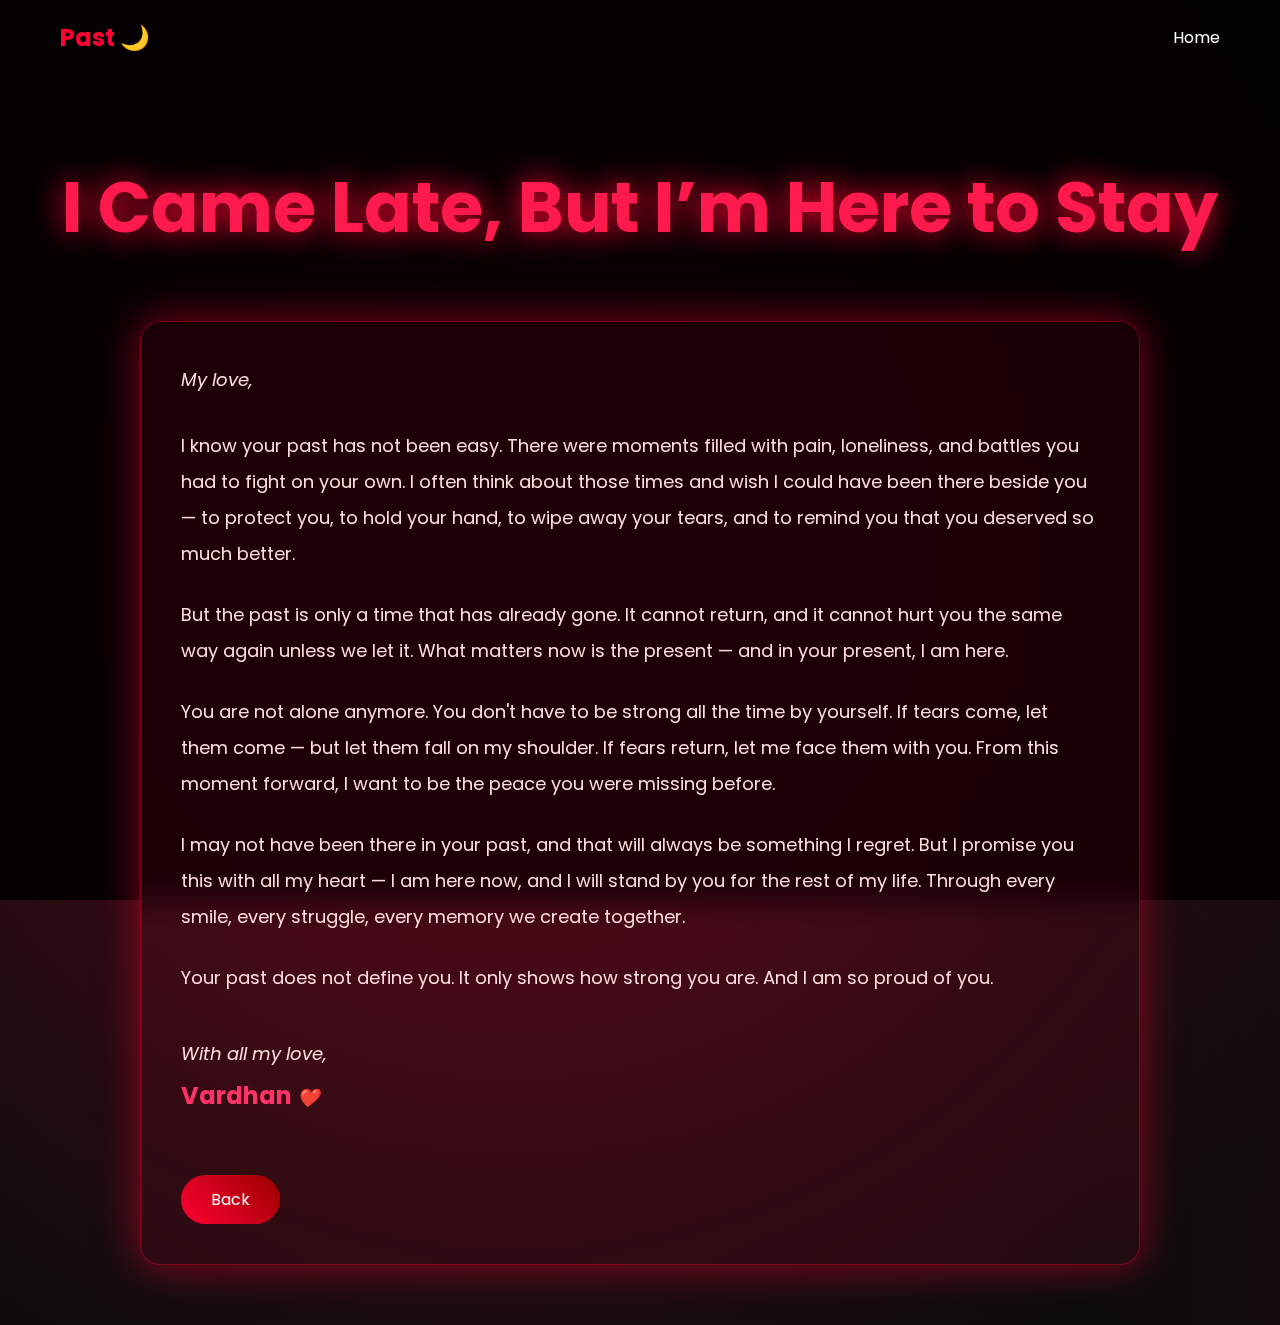
<file: past.html>
<!DOCTYPE html>
<html>
<head>
<title>Past</title>
<link rel="stylesheet" href="style.css">
</head>
<body>

<div class="overlay"></div>

<nav>
<h2>Past 🌙</h2>
<a href="index.html">Home</a>
</nav>

<h1 class="big-title">I Came Late, But I’m Here to Stay</h1>

<div class="container">
<div class="letter-content">
<p class="letter-greeting">My love,</p>

<p>
I know your past has not been easy. There were moments filled with pain, loneliness, and battles you had to fight on your own. I often think about those times and wish I could have been there beside you — to protect you, to hold your hand, to wipe away your tears, and to remind you that you deserved so much better.
</p>

<p>
But the past is only a time that has already gone. It cannot return, and it cannot hurt you the same way again unless we let it. What matters now is the present — and in your present, I am here.
</p>

<p>
You are not alone anymore. You don't have to be strong all the time by yourself. If tears come, let them come — but let them fall on my shoulder. If fears return, let me face them with you. From this moment forward, I want to be the peace you were missing before.
</p>

<p>
I may not have been there in your past, and that will always be something I regret. But I promise you this with all my heart — I am here now, and I will stand by you for the rest of my life. Through every smile, every struggle, every memory we create together.
</p>

<p>
Your past does not define you. It only shows how strong you are. And I am so proud of you.
</p>

<p class="letter-signature">
With all my love,<br>
<strong>Vardhan</strong> ❤️
</p>
</div>

<a href="index.html" class="btn">Back</a>
</div>

</body>
</html>
</file>
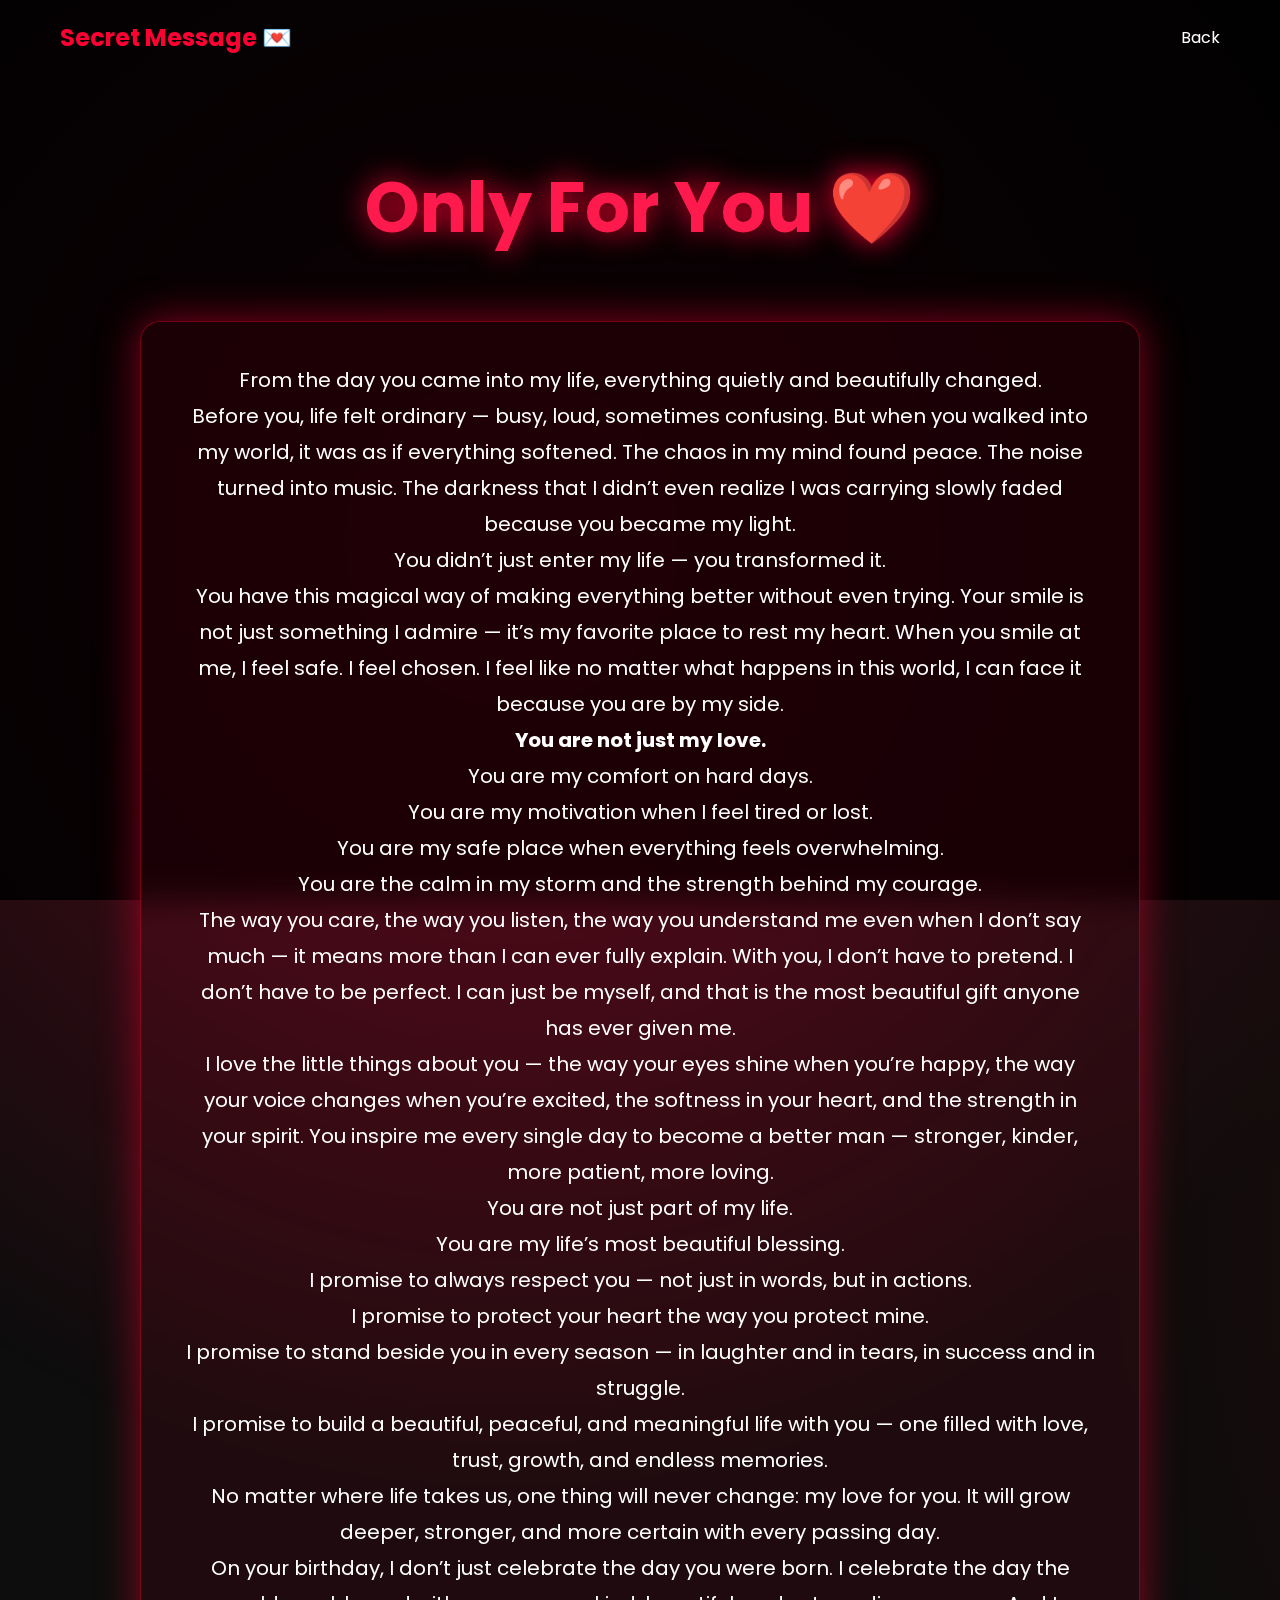
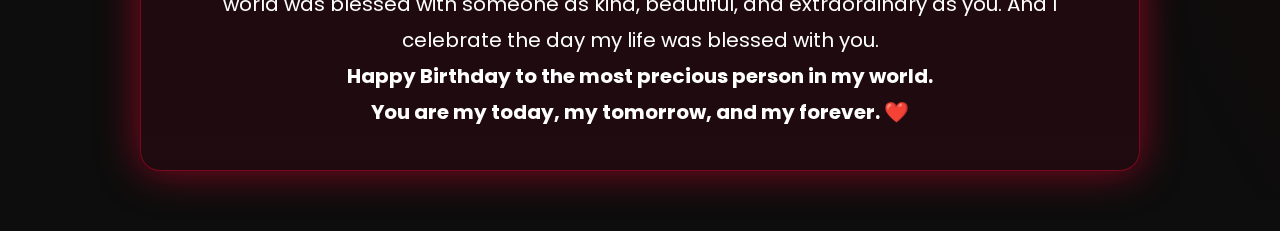
<file: secret.html>
<!DOCTYPE html>
<html>
<head>
<title>My Thoughts</title>
<link rel="stylesheet" href="style.css">
</head>
<body>

<div class="overlay"></div>

<nav>
<h2>Secret Message 💌</h2>
<a href="present.html">Back</a>
</nav>

<h1 class="big-title">Only For You ❤️</h1>

<div class="container">

<p>
From the day you came into my life, everything quietly and beautifully changed.
</p>

<p>
Before you, life felt ordinary — busy, loud, sometimes confusing. But when you walked into my world, it was as if everything softened. The chaos in my mind found peace. The noise turned into music. The darkness that I didn’t even realize I was carrying slowly faded because you became my light.
</p>

<p>
You didn’t just enter my life — you transformed it.
</p>

<p>
You have this magical way of making everything better without even trying. Your smile is not just something I admire — it’s my favorite place to rest my heart. When you smile at me, I feel safe. I feel chosen. I feel like no matter what happens in this world, I can face it because you are by my side.
</p>

<p><strong>You are not just my love.</strong></p>

<p>
You are my comfort on hard days.<br>
You are my motivation when I feel tired or lost.<br>
You are my safe place when everything feels overwhelming.<br>
You are the calm in my storm and the strength behind my courage.
</p>

<p>
The way you care, the way you listen, the way you understand me even when I don’t say much — it means more than I can ever fully explain. With you, I don’t have to pretend. I don’t have to be perfect. I can just be myself, and that is the most beautiful gift anyone has ever given me.
</p>

<p>
I love the little things about you — the way your eyes shine when you’re happy, the way your voice changes when you’re excited, the softness in your heart, and the strength in your spirit. You inspire me every single day to become a better man — stronger, kinder, more patient, more loving.
</p>

<p>
You are not just part of my life.<br>
You are my life’s most beautiful blessing.
</p>

<p>
I promise to always respect you — not just in words, but in actions.<br>
I promise to protect your heart the way you protect mine.<br>
I promise to stand beside you in every season — in laughter and in tears, in success and in struggle.<br>
I promise to build a beautiful, peaceful, and meaningful life with you — one filled with love, trust, growth, and endless memories.
</p>

<p>
No matter where life takes us, one thing will never change: my love for you. It will grow deeper, stronger, and more certain with every passing day.
</p>

<p>
On your birthday, I don’t just celebrate the day you were born. I celebrate the day the world was blessed with someone as kind, beautiful, and extraordinary as you. And I celebrate the day my life was blessed with you.
</p>

<p>
<strong>
Happy Birthday to the most precious person in my world.<br>
You are my today, my tomorrow, and my forever. ❤️
</strong>
</p>

</div>

</body>
</html>
</file>
<file: style.css>
@import url('https://fonts.googleapis.com/css2?family=Poppins:wght@300;500;700&display=swap');

*{
margin:0;
padding:0;
box-sizing:border-box;
font-family:'Poppins',sans-serif;
}

body{
background:#0d0d0d;
color:white;
min-height:100vh;
overflow-x:hidden;
}

/* Animated Red Glow Background */

body::before{
content:"";
position:fixed;
width:200%;
height:200%;
background:
radial-gradient(circle at 20% 30%, rgba(255,0,60,0.3), transparent 40%),
radial-gradient(circle at 80% 70%, rgba(150,0,0,0.3), transparent 40%);
animation:bgMove 8s infinite alternate ease-in-out;
z-index:-2;
}

@keyframes bgMove{
from{transform:translate(-5%,-5%);}
to{transform:translate(5%,5%);}
}

.overlay{
position:fixed;
width:100%;
height:100%;
background:rgba(0,0,0,0.85);
z-index:-1;
}

/* Navbar */

nav{
display:flex;
justify-content:space-between;
align-items:center;
padding:20px 60px;
}

nav h2{
color:#ff0033;
}

nav a{
color:white;
text-decoration:none;
margin-left:20px;
transition:0.3s;
}

nav a:hover{
color:#ff0033;
}

/* Lock Button */
.lock-btn{
background:rgba(255,0,50,0.2);
border:1px solid rgba(255,0,50,0.5);
color:white;
padding:8px 20px;
border-radius:20px;
cursor:pointer;
transition:0.3s;
font-size:14px;
}

.lock-btn:hover{
background:rgba(255,0,50,0.4);
transform:scale(1.05);
}

/* Big Title */

.big-title{
font-size:70px;
text-align:center;
margin-top:80px;
color:#ff1a4d;
text-shadow:0 0 30px #ff0033;
}

/* Content Box */

.container{
max-width:1000px;
margin:60px auto;
padding:40px;
background:rgba(255,0,50,0.08);
border:1px solid rgba(255,0,50,0.4);
border-radius:20px;
backdrop-filter:blur(15px);
box-shadow:0 0 40px rgba(255,0,50,0.5);
animation:fadeIn 1s ease;
}

@keyframes fadeIn{
from{opacity:0; transform:translateY(30px);}
to{opacity:1; transform:translateY(0);}
}

.container p{
font-size:20px;
line-height:1.8;
text-align:center;
}

/* Buttons */

.btn{
display:inline-block;
margin-top:30px;
padding:12px 30px;
background:linear-gradient(45deg,#ff0033,#990000);
border-radius:30px;
color:white;
text-decoration:none;
transition:0.3s;
border:none;
cursor:pointer;
font-size:16px;
}

.btn:hover{
transform:scale(1.1);
box-shadow:0 0 25px #ff0033;
}

/* Gallery */

.gallery{
display:grid;
grid-template-columns:repeat(auto-fit,minmax(250px,1fr));
gap:20px;
margin-top:30px;
}

.gallery img{
width:100%;
height:300px;  /* Fixed height for all images */
object-fit:cover;  /* Crop images to fill the space beautifully */
border-radius:15px;
transition:0.4s;
box-shadow:0 0 20px #ff0033;
}

.gallery img:hover{
transform:scale(1.05);
box-shadow:0 0 30px #ff0033;
}

/* Smooth Page Transition */

body{
animation:pageFade 0.7s ease;
}

@keyframes pageFade{
from{opacity:0;}
to{opacity:1;}
}

/* FIX BUTTON SPACING */

.menu-buttons{
display:flex;
justify-content:center;
gap:30px;   /* This creates proper spacing */
margin-top:20px;
flex-wrap:wrap;
}

/* Improve password input */

#pass{
padding:12px;
border-radius:25px;
border:none;
text-align:center;
width:250px;
font-size:16px;
outline:none;
}

/* Back button section */
.back-section{
margin-top:30px;
text-align:center;
}

/* Secret button section */
.secret-section{
text-align:center;
margin:60px 0;
}

/* Premium Secret Button */
.secret-btn{
display:inline-block;
padding:18px 50px;
font-size:20px;
border-radius:40px;
text-decoration:none;
color:white;
background:linear-gradient(45deg,#ff0033,#cc0000);
box-shadow:0 0 25px #ff0033;
transition:0.4s;
}

.secret-btn:hover{
transform:scale(1.1);
box-shadow:0 0 40px #ff0033;
}

/* Birthday Message Styling */

.birthday-letter{
max-width:900px;
margin:40px auto 30px auto;
padding:30px 40px;
text-align:left;
font-size:19px;
line-height:2;
color:#ffdddd;
background:rgba(255,0,50,0.05);
border-left:4px solid #ff3366;
border-radius:10px;
animation:fadeMessage 1.5s ease;
}

.birthday-letter p{
margin-bottom:20px;
text-shadow:0 0 8px rgba(255,0,50,0.3);
}

.birthday-message{
max-width:800px;
margin:30px auto 20px auto;
padding:20px 30px;
text-align:center;
font-size:20px;
line-height:1.8;
color:#ffcccc;
animation:fadeMessage 1.5s ease;
}

.birthday-message p{
text-shadow:0 0 10px rgba(255,0,50,0.4);
}

@keyframes fadeMessage{
from{
opacity:0;
transform:translateY(20px);
}
to{
opacity:1;
transform:translateY(0);
}
}

/* Full screen control */

.full-screen{
display:none;
height:100vh;
width:100%;
position:absolute;
top:0;
left:0;
}

.active-screen{
display:block;
}

/* Countdown style */

.count-text{
font-size:120px;
color:#ff0033;
text-align:center;
margin-top:20%;
text-shadow:0 0 40px #ff0033;
animation:zoomCount 1s ease infinite alternate;
}

@keyframes zoomCount{
from{transform:scale(1);}
to{transform:scale(1.2);}
}

/* Blast flash effect */

.blast{
animation:flash 0.6s ease;
}

@keyframes flash{
0%{background:white;}
100%{background:#0d0d0d;}
}

/* Letter Content Styling */

.letter-content{
text-align:left;
}

.letter-content p{
margin-bottom:25px;
font-size:18px;
line-height:2;
text-align:left;
color:#ffdddd;
}

.letter-greeting{
font-size:22px;
font-style:italic;
color:#ff6699;
margin-bottom:30px !important;
}

.letter-signature{
text-align:left;
font-size:20px;
margin-top:40px !important;
color:#ff6699;
font-style:italic;
}

.letter-signature strong{
font-size:24px;
color:#ff3366;
font-style:normal;
}

/* Present Letter Styling */

.present-letter{
text-align:left;
margin-top:30px;
margin-bottom:40px;
}

.present-letter p{
margin-bottom:22px;
font-size:18px;
line-height:2;
text-align:left;
color:#ffdddd;
}

/* Future Letter Styling */

.future-letter{
text-align:left;
margin-top:30px;
margin-bottom:40px;
}

.future-letter p{
margin-bottom:22px;
font-size:18px;
line-height:2;
text-align:left;
color:#ffdddd;
}

/* Section Title */
.section-title{
font-size:24px !important;
font-weight:500;
margin-bottom:10px;
}

/* Journey Cards */
.journey-cards{
display:grid;
grid-template-columns:repeat(auto-fit, minmax(280px, 1fr));
gap:30px;
margin-top:30px;
margin-bottom:50px;
}

.journey-card{
background:rgba(255,0,50,0.1);
border:2px solid rgba(255,0,50,0.3);
border-radius:20px;
padding:35px 25px;
text-align:center;
transition:0.4s;
position:relative;
overflow:hidden;
}

.journey-card::before{
content:"";
position:absolute;
top:-50%;
left:-50%;
width:200%;
height:200%;
background:radial-gradient(circle, rgba(255,0,50,0.2), transparent 70%);
opacity:0;
transition:0.4s;
pointer-events:none;  /* Fix: Allow clicks to pass through */
}

.journey-card:hover::before{
opacity:1;
animation:cardGlow 2s infinite;
}

@keyframes cardGlow{
0%, 100%{transform:translate(0,0);}
50%{transform:translate(10px,10px);}
}

.journey-card:hover{
transform:translateY(-10px);
border-color:rgba(255,0,50,0.6);
box-shadow:0 10px 40px rgba(255,0,50,0.4);
}

.card-icon{
font-size:50px;
margin-bottom:15px;
animation:float 3s ease-in-out infinite;
}

/* Circular Image Icons for Cards */
.card-icon-img{
width:100px;
height:100px;
margin:0 auto 20px auto;
animation:float 3s ease-in-out infinite;
position:relative;
z-index:5;
}

.card-icon-img img{
width:100%;
height:100%;
object-fit:cover;
border-radius:50%;
border:3px solid #ff3366;
box-shadow:0 0 20px rgba(255,0,50,0.5);
transition:0.3s;
}

.journey-card:hover .card-icon-img img{
border-color:#ff0033;
box-shadow:0 0 30px rgba(255,0,50,0.8);
transform:scale(1.1);
}

@keyframes float{
0%, 100%{transform:translateY(0px);}
50%{transform:translateY(-10px);}
}

.journey-card h3{
font-size:26px;
color:#ff3366;
margin-bottom:15px;
position:relative;
z-index:5;
}

.card-desc{
font-size:16px !important;
line-height:1.6 !important;
color:#ffcccc;
margin-bottom:25px !important;
position:relative;
z-index:5;
}

.journey-card .btn{
margin-top:10px;
position:relative;
z-index:10;  /* Fix: Ensure button is above other elements */
}

/* Timeline Divider */
.timeline-divider{
display:flex;
align-items:center;
justify-content:center;
margin:50px 0;
}

.timeline-line{
height:2px;
flex:1;
background:linear-gradient(to right, transparent, #ff0033, transparent);
}

.timeline-heart{
font-size:30px;
margin:0 20px;
animation:heartbeat 1.5s ease-in-out infinite;
}

@keyframes heartbeat{
0%, 100%{transform:scale(1);}
50%{transform:scale(1.2);}
}

/* Love Stats */
.love-stats{
display:grid;
grid-template-columns:repeat(auto-fit, minmax(200px, 1fr));
gap:25px;
margin:40px 0;
}

.stat-box{
background:rgba(255,0,50,0.08);
border:1px solid rgba(255,0,50,0.3);
border-radius:15px;
padding:25px;
text-align:center;
transition:0.3s;
}

.stat-box:hover{
background:rgba(255,0,50,0.15);
transform:scale(1.05);
}

.stat-number{
font-size:48px;
font-weight:bold;
color:#ff3366;
margin-bottom:10px;
text-shadow:0 0 20px rgba(255,0,50,0.5);
}

.stat-label{
font-size:14px;
color:#ffcccc;
text-transform:uppercase;
letter-spacing:1px;
}

/* Love Quote */
.love-quote{
text-align:center;
margin:50px auto 30px auto;
padding:30px;
border-left:4px solid #ff3366;
border-right:4px solid #ff3366;
max-width:700px;
}

.love-quote p{
font-size:20px !important;
font-style:italic;
line-height:1.8 !important;
color:#ffdddd;
margin-bottom:15px !important;
}

.quote-author{
font-size:16px;
color:#ff6699;
font-style:normal;
}

/* Real-Time Counter */
.realtime-counter{
background:rgba(255,0,50,0.08);
border:2px solid rgba(255,0,50,0.3);
border-radius:20px;
padding:40px 30px;
margin:50px auto 30px auto;
text-align:center;
max-width:600px;
}

.realtime-counter h3{
font-size:28px;
color:#ff3366;
margin-bottom:30px;
text-shadow:0 0 15px rgba(255,0,50,0.4);
}

.time-boxes{
display:flex;
justify-content:center;
align-items:center;
gap:15px;
margin-bottom:20px;
}

.time-box{
background:rgba(255,0,50,0.15);
border:2px solid rgba(255,0,50,0.4);
border-radius:15px;
padding:20px 25px;
min-width:100px;
transition:0.3s;
}

.time-box:hover{
background:rgba(255,0,50,0.25);
transform:scale(1.05);
}

.time-value{
font-size:48px;
font-weight:bold;
color:#ff3366;
text-shadow:0 0 20px rgba(255,0,50,0.6);
line-height:1;
margin-bottom:8px;
font-family:'Courier New', monospace;
}

.time-label{
font-size:14px;
color:#ffcccc;
text-transform:uppercase;
letter-spacing:1px;
}

.time-separator{
font-size:40px;
color:#ff3366;
font-weight:bold;
animation:blink 1s ease-in-out infinite;
}

@keyframes blink{
0%, 100%{opacity:1;}
50%{opacity:0.3;}
}

.counter-subtitle{
font-size:16px !important;
color:#ffcccc;
font-style:italic;
margin-top:20px !important;
}
</file>
